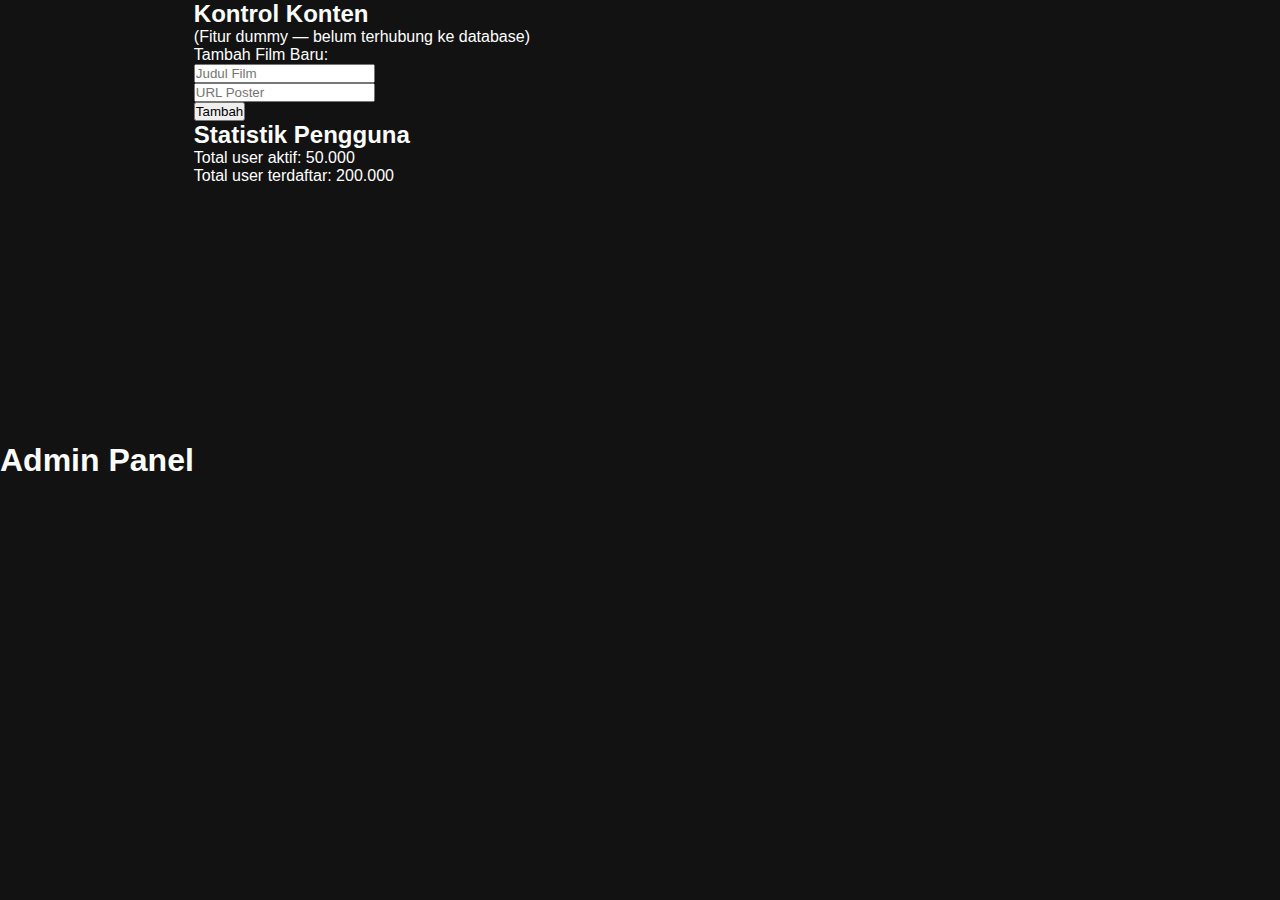
<file: admin.html>
<!DOCTYPE html>
<html lang="id">
<head>
  <meta charset="UTF-8">
  <title>Panel Admin - FilmFlix</title>
  <link rel="stylesheet" href="css/style.css">
</head>
<body>
  <header>
    <h1>Admin Panel</h1>
  </header>

  <main>
    <h2>Kontrol Konten</h2>
    <p>(Fitur dummy — belum terhubung ke database)</p>

    <form>
      <label>Tambah Film Baru:</label><br>
      <input type="text" placeholder="Judul Film"><br>
      <input type="text" placeholder="URL Poster"><br>
      <button type="submit">Tambah</button>
    </form>

    <h2>Statistik Pengguna</h2>
    <p>Total user aktif: 50.000</p>
    <p>Total user terdaftar: 200.000</p>
  </main>
</body>
</html>
</file>
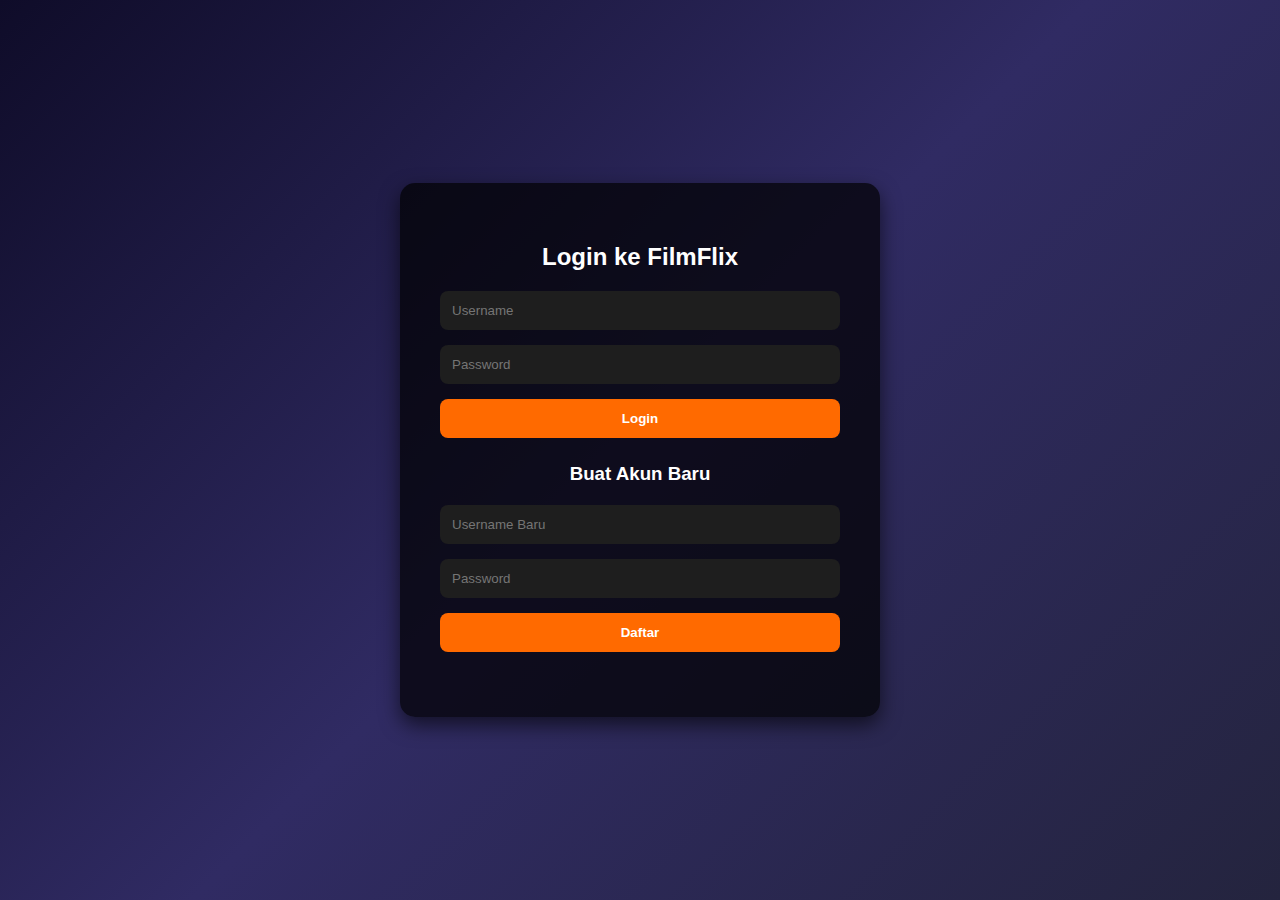
<file: login.html>
<!doctype html>
<html lang="id">
  <head>
    <meta charset="UTF-8" />
    <title>Login - FilmFlix</title>
    <link rel="stylesheet" href="css/login.css" />
  </head>
  <body>
    <div id="customNotif" class="notif hidden">
      <p id="notifMessage"></p>
    </div>
    <main class="login-container">
      <h2>Login ke FilmFlix</h2>
      <form id="loginForm">
        <input type="text" id="loginUsername" placeholder="Username" required />
        <input
          type="password"
          id="loginPassword"
          placeholder="Password"
          required
        />
        <button type="submit">Login</button>
      </form>

      <h3>Buat Akun Baru</h3>
      <form id="registerForm">
        <input
          type="text"
          id="registerUsername"
          placeholder="Username Baru"
          required
        />
        <input
          type="password"
          id="registerPassword"
          placeholder="Password"
          required
        />
        <button type="submit">Daftar</button>
      </form>
    </main>

    <script src="js/auth.js"></script>
  </body>
</html>
</file>
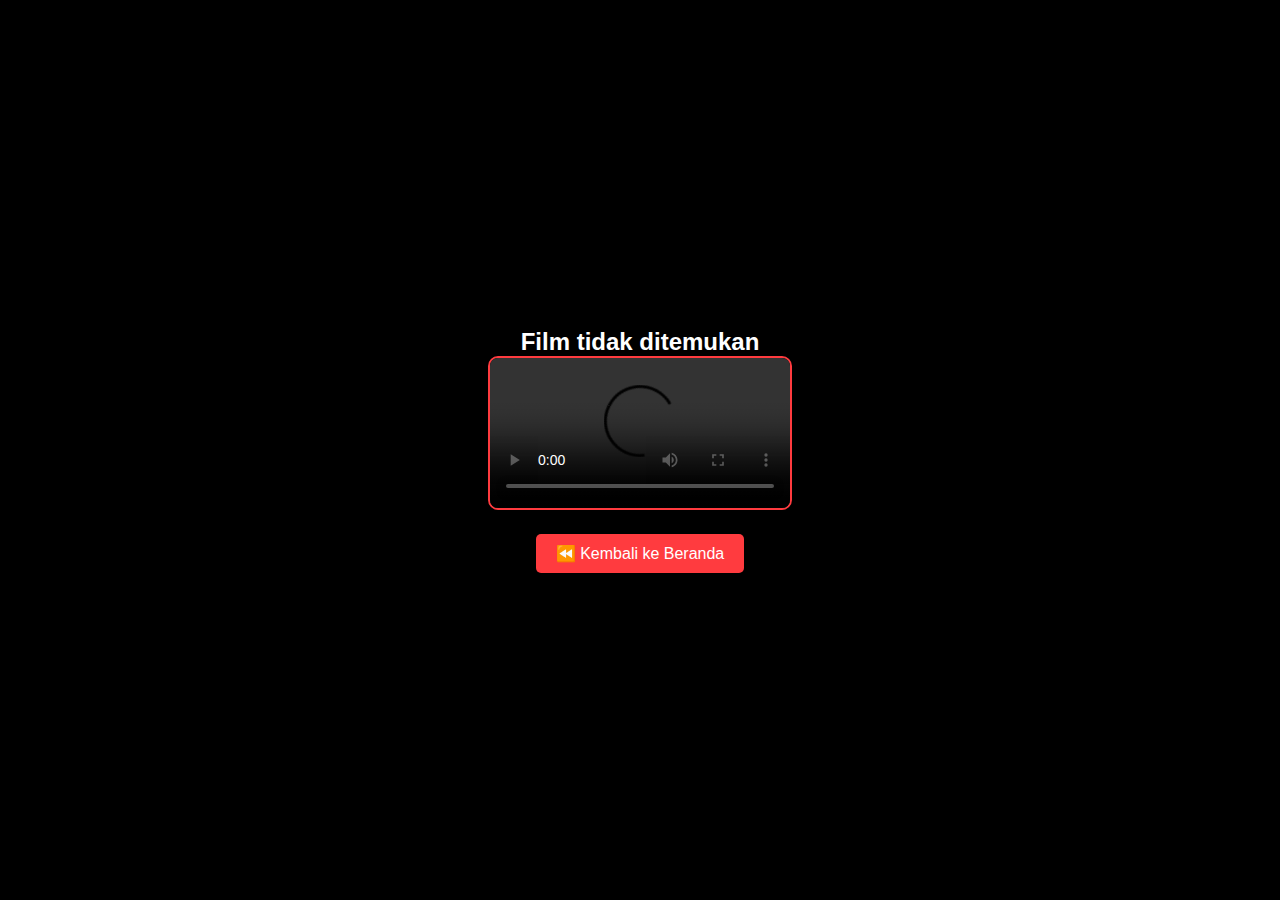
<file: play.html>
<!DOCTYPE html>
<html lang="id">
<head>
  <meta charset="UTF-8">
  <title>Putar Film - FilmFlix</title>
  <meta name="viewport" content="width=device-width, initial-scale=1">
  <link rel="stylesheet" href="css/style.css">
  <style>
    body {
      background-color: black;
      color: white;
      font-family: Arial, sans-serif;
      margin: 0;
      padding: 0;
      text-align: center;
    }

    .video-container {
      max-width: 100%;
      margin: auto;
      padding: 20px;
    }

    video {
      width: 100%;
      max-height: 80vh;
      border: 2px solid #ff3b3f;
      border-radius: 10px;
    }

    .back-btn {
      margin-top: 20px;
      display: inline-block;
      background: #ff3b3f;
      padding: 10px 20px;
      border: none;
      color: white;
      font-size: 16px;
      border-radius: 5px;
      cursor: pointer;
      text-decoration: none;
    }

    .back-btn:hover {
      background: #e83234;
    }
  </style>
</head>
<body>

  <div class="video-container">
    <h2 id="film-title">Memuat Film...</h2>
    <video id="videoPlayer" controls>
      <source src="" type="video/mp4">
      Browser Anda tidak mendukung pemutar video.
    </video>
    <br>
    <a href="index.html" class="back-btn">⏪ Kembali ke Beranda</a>
  </div>

  <script>
    // Ambil parameter dari URL
    const urlParams = new URLSearchParams(window.location.search);
    const film = urlParams.get('film');

    // Judul tampil
    const titleMap = {
      'extraction': 'Dunia Ini Memang Keras',
      'john-wick': 'John Wick',
      'conjuring': 'The Conjuring',
      // Tambahkan lainnya di sini...
    };

    // Ganti judul dan file video berdasarkan film
    if (film) {
      document.getElementById('film-title').innerText = titleMap[film] || film;
      document.querySelector('#videoPlayer source').src = `AssetsFilm/${film}.mp4`;
      document.getElementById('videoPlayer').load();
    } else {
      document.getElementById('film-title').innerText = "Film tidak ditemukan";
    }
  </script>

</body>
</html>
</file>
<file: css/style.css>
* {
  box-sizing: border-box;
  margin: 0;
  padding: 0;
}

body {
  font-family: 'Roboto', sans-serif;
  background-color: #121212;
  color: white;
  display: flex;
  min-height: 100vh;
}

.hamburger {
  display: none;
  position: fixed;
  top: 15px;
  left: 15px;
  background: transparent;
  border: none;
  color: white;
  font-size: 28px;
  z-index: 1001;
  cursor: pointer;
}
.sidebar {
  width: 220px;
  background-color: #1f1f1f;
  padding: 20px;
  flex-shrink: 0;
  display: flex;
  flex-direction: column;
  justify-content: space-between;
  transition: transform 0.3s ease;
}
.sidebar-header {
  padding-bottom: 10px;
  border-bottom: 1px solid #333;
  margin-bottom: 20px;
  margin-top: 1%;
  margin-left: 11%;
}

.close-btn {
  position: absolute;
  top: 20px;     /* atur seberapa atas */
  right: 24px;   /* biar di kanan */
  background: none;
  border: none;
  font-size: 24px;
  color: white;
  cursor: pointer;
}
.sidebar h2 {
  margin-bottom: 20px;
  font-size: 24px;
  color: #ff3b3f;
}

.sidebar ul {
  list-style: none;
}

.sidebar ul li {
  margin-bottom: 15px;
}

.sidebar ul li a {
  color: white;
  text-decoration: none;
  font-weight: 500;
}

.sidebar ul li a:hover {
  color: #ff3b3f;
}

.viewer-count-box {
  margin-top: 20px;
  font-size: 14px;
  color: #ff3b3f;
  background: #2b2b2b;
  padding: 10px;
  border-radius: 5px;
}

.main-content {
  flex: 1;
  padding: 20px;
  padding-top: 60px; /* agar search tidak tertutup sidebar */
  overflow-x: hidden;
  z-index: 1;
}

header {
  display: flex;
  align-items: center;
  justify-content: center;
  padding-top: 20px;
  z-index: 10;
}
#searchInput {
  width: 100%;
  padding: 12px;
  font-size: 16px;
  border-radius: 8px;
  border: none;
  background-color: #1e1e1e;
  color: white;
}

.movies {
  display: grid;
  grid-template-columns: repeat(auto-fit, minmax(150px, 1fr));
  gap: 15px;
}

.movie-card {
  background-color: #1f1f1f;
  padding: 10px;
  border-radius: 8px;
  text-align: center;
  transition: transform 0.3s;
}

.movie-card:hover {
  transform: scale(1.05);
}

.movie-card img {
  width: 100%;
  border-radius: 5px;
}

.movie-card h3 {
  margin-top: 10px;
  font-size: 16px;
}

@media (max-width: 768px) {
  .sidebar {
    position: fixed;
    top: 0;
    left: 0;
    height: 100%;
    transform: translateX(-100%);
    z-index: 1000;
    width: 240px;
    background-color: #1f1f1f;
    transition: transform 0.3s ease;
    padding: 20px;
  }

  .sidebar.active {
    transform: translateX(0);
  }

  .hamburger {
    display: block;
  }

  .main-content {
    padding-top: 80px;
  }

  body.sidebar-open {
    overflow: hidden;
  }
}
</file>
<file: css/login.css>
/* login.css */

body {
  margin: 0;
  font-family: 'Segoe UI', Tahoma, Geneva, Verdana, sans-serif;
  background: linear-gradient(135deg, #0f0c29, #302b63, #24243e);
  color: #fff;
  display: flex;
  justify-content: center;
  align-items: center;
  height: 100vh;
}

.login-container {
  background-color: rgba(0, 0, 0, 0.7);
  padding: 40px;
  border-radius: 15px;
  box-shadow: 0 8px 20px rgba(0, 0, 0, 0.6);
  width: 100%;
  max-width: 400px;
  animation: fadeIn 1s ease;
}

h2, h3 {
  text-align: center;
  margin-bottom: 20px;
}

form {
  display: flex;
  flex-direction: column;
  gap: 15px;
  margin-bottom: 25px;
}

input[type="text"],
input[type="password"] {
  padding: 12px;
  border-radius: 8px;
  border: none;
  background: #1e1e1e;
  color: #fff;
  transition: all 0.3s ease;
}

input:focus {
  outline: none;
  box-shadow: 0 0 0 2px #ff6a00;
}

button {
  padding: 12px;
  border: none;
  border-radius: 8px;
  background-color: #ff6a00;
  color: white;
  font-weight: bold;
  cursor: pointer;
  transition: background-color 0.3s ease, transform 0.2s ease;
}

button:hover {
  background-color: #e65c00;
  transform: scale(1.05);
}

.alt-login {
  display: flex;
  flex-direction: column;
  gap: 10px;
  margin-bottom: 20px;
}

.google-btn, .phone-btn {
  background-color: #fff;
  color: #333;
  border: none;
  padding: 12px;
  border-radius: 8px;
  font-weight: 600;
  cursor: pointer;
  transition: all 0.3s ease;
}

.google-btn:hover {
  background-color: #f0f0f0;
}

.phone-btn:hover {
  background-color: #ffe0b2;
}

@keyframes fadeIn {
  from {
    opacity: 0;
    transform: translateY(-30px);
  }
  to {
    opacity: 1;
    transform: translateY(0);
  }
}
</file>
